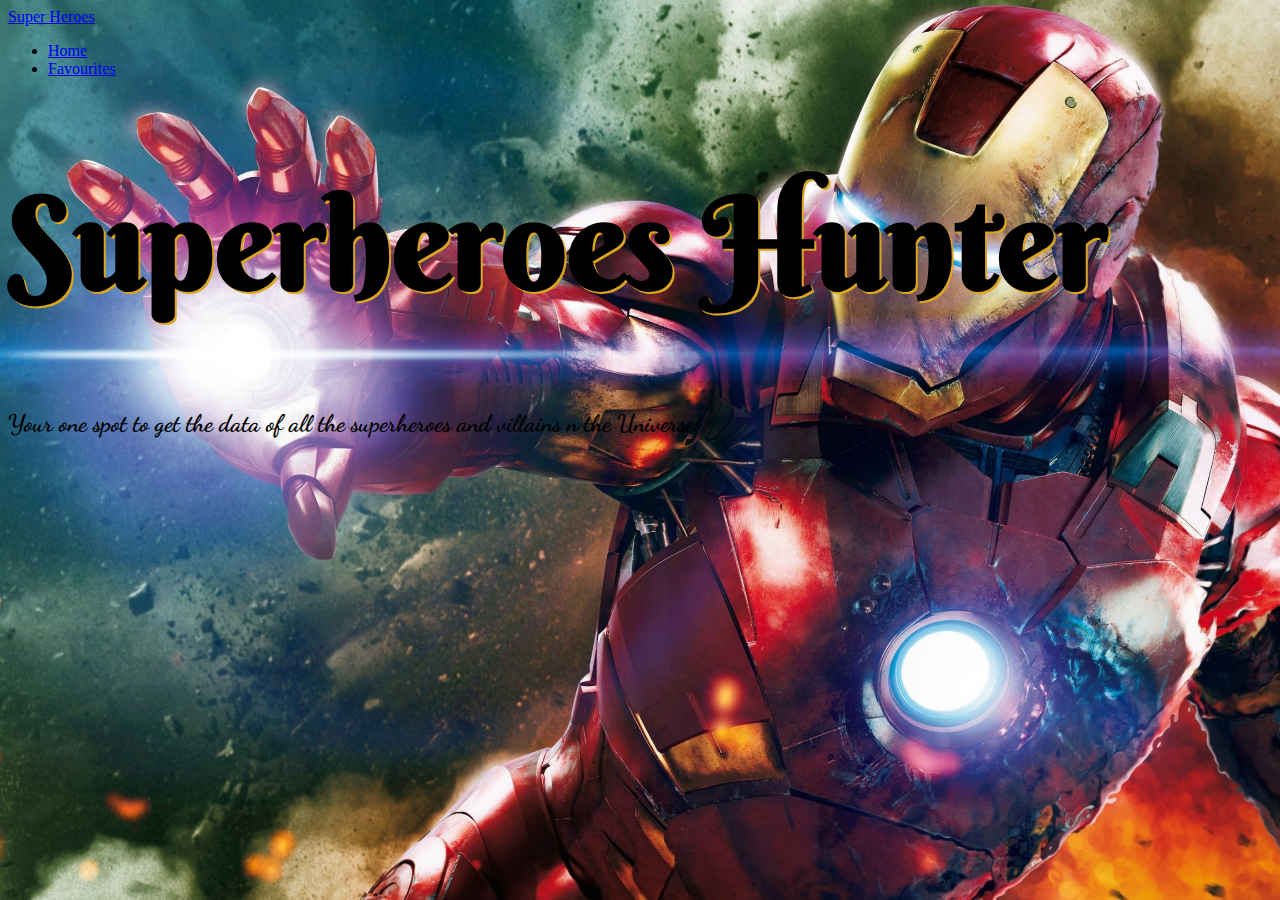
<file: assets/favourite.html>
<!DOCTYPE html>
<html>
<head>
	<meta charset="utf-8">
	<meta name="viewport" content="width=device-width, initial-scale=1">
	<!-- Bootstrap Setup -->
	<link href="https://cdn.jsdelivr.net/npm/bootstrap@5.0.2/dist/css/bootstrap.min.css" rel="stylesheet" integrity="sha384-EVSTQN3/azprG1Anm3QDgpJLIm9Nao0Yz1ztcQTwFspd3yD65VohhpuuCOmLASjC" crossorigin="anonymous">
	<link rel="stylesheet" type="text/css" href="index.css">
	<link rel="stylesheet" type="text/css" href="favourite.css">
	<!-- for fonts -->
	<link rel="preconnect" href="https://fonts.googleapis.com">
	<link rel="preconnect" href="https://fonts.gstatic.com" crossorigin>
	<link href="https://fonts.googleapis.com/css2?family=Berkshire+Swash&family=Dancing+Script:wght@700&display=swap" rel="stylesheet">
	<title>Superhero Hunter</title>
</head>
<body>
	<header class="">
		<nav class="navbar navbar-dark bg-dark justify-content-start">
			<div class="d-flex justify-content-start ms-2">
				<a class="navbar-brand logo text" href="#">Super Heroes</a>
				<ul class="navbar-nav flex-row ">
			        <li class="nav-item">
			        	<a class="nav-link mx-2" id="homeTab" aria-current="page" href="../index.html">Home</a>
			        </li>
			        <li class="nav-item">
			        	<a class="nav-link active mx-2" href="#" id="favTab">Favourites</a>
			        </li>
			    </ul>
			</div>		    
		</nav>
	</header>

	<div class="content text-center text-white ">
		<h1 class="text-secondary">Superheroes Hunter</h1>
		<h2>Your one spot to get the data of all the superheroes and villains n the Universe!</h2>

		<!-- <form class="d-flex justify-content-between ms-auto me-2 search-container">
		  	<input class="form-control me-2 " id="search" type="search"
		  	 placeholder="Type Superhero's Name (example : superman)" aria-label="Search">
		  	 <div id="search-result-container">
		  	 	
		  	 </div>
		</form> -->
			
	</div>

	<main class="container-fluid d-flex flex-wrap justify-content-center container">

		<!-- Data Comes here Dynamically -->
		
	</main>
	
	<script type="text/javascript" src="favourites.js"></script>
</body>
</html>
</file>
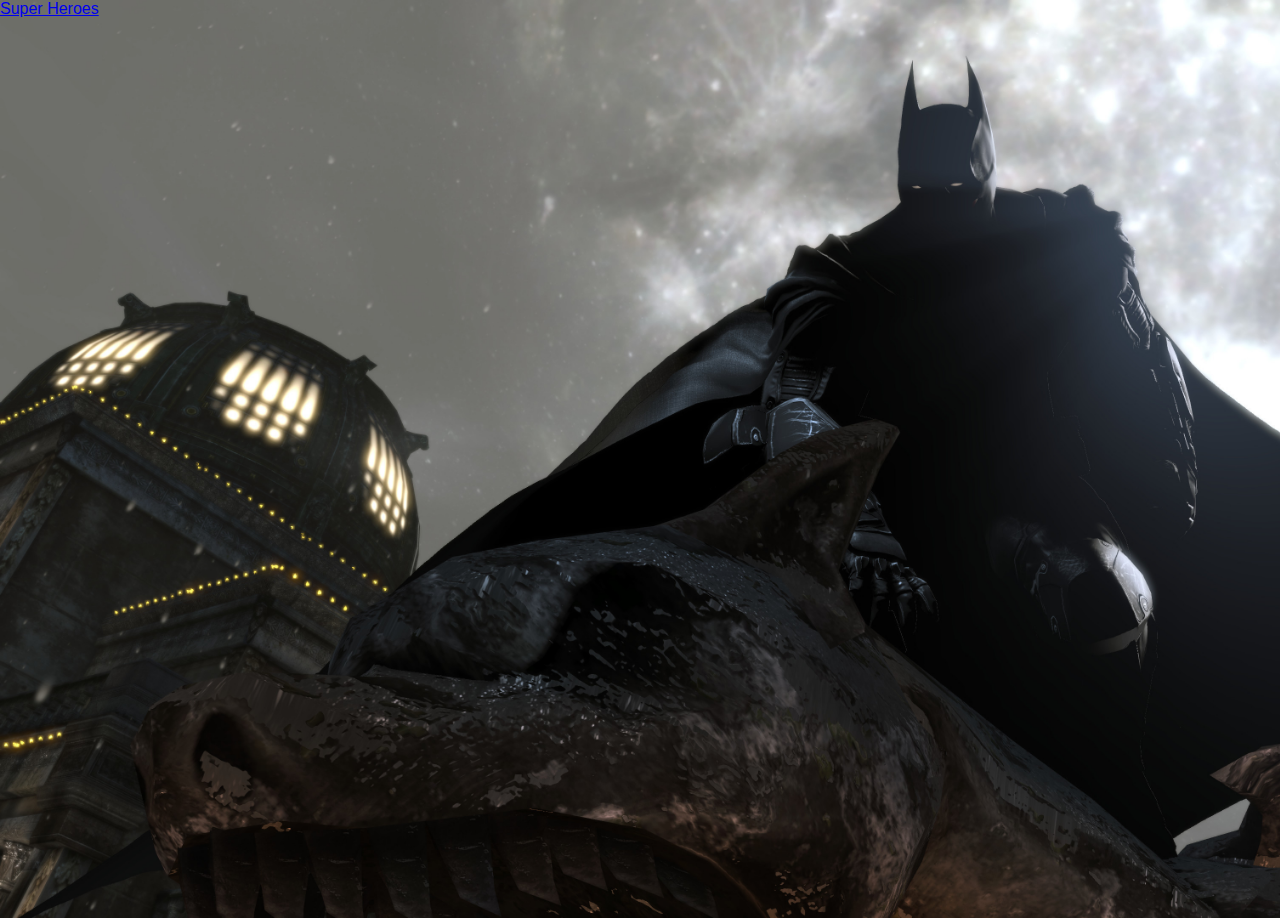
<file: assets/moreDetails.html>
<!DOCTYPE html>
<html>
<head>
	<meta charset="utf-8">
	<meta name="viewport" content="width=device-width, initial-scale=1">
	<!-- Bootstrap -->
	<link href="https://cdn.jsdelivr.net/npm/bootstrap@5.0.2/dist/css/bootstrap.min.css" rel="stylesheet" integrity="sha384-EVSTQN3/azprG1Anm3QDgpJLIm9Nao0Yz1ztcQTwFspd3yD65VohhpuuCOmLASjC" crossorigin="anonymous">
	<link rel="stylesheet" type="text/css" href="moreDetails.css">
	<!-- <link rel="stylesheet" type="text/css" href="index.css"> -->
	<title>Superhero</title>
</head>
<body>
	<header class="">
		<nav class="navbar navbar-dark bg-dark justify-content-start">
			<div class="d-flex justify-content-start ms-2">
				<a class="navbar-brand logo text" href="../index.html">Super Heroes</a>
				
			</div>		    
		</nav>
	</header>

	<main class="">

		<!-- <div class="left">
			<img src="${	data['image']['url']}">
		</div>
		<div class="right">
			<h1 class="text-white heading">${data.name}<h1>
			<p>full name if available</p>
			<p>${data['powerstats']['combat']}</p>
			<p>${data['powerstats']['intelligence']}>
			<p>${data['powerstats']['strength']}</p>
			<p>${data['work']['Occupation']}</p>
		</div> -->


	</main>
	<script type="text/javascript" src="moreDetails.js"></script>

</body>
</html>
</file>
<file: assets/index.css>
body{
	background-image: url('images/cover1.jpg');
	background-size: cover;
	background-attachment: fixed;
	background-color: grey;
	background-repeat: no-repeat;

}
	
.logo::first-letter{
	color: rgb(117, 133, 117);
	font-weight: bolder;
	color: orangered;
}

.thumbnail{
	height: 250px;
}
.container{
	/* margin: 50px 20px; */
	min-width: 100%;
	margin-top: 30vh;
}

.container .hero{
	max-height: 22rem;
	box-shadow: 1px 1px 1px 1px lightgrey;
	background-color: lightgrey;
}

.hero:hover{
	box-shadow: 2px 2px 10px 5px black;
}

.search-container > input {
	width: 60vw;
	margin: 50px auto !important;
}

.content h1{
	font-family: 'Berkshire Swash', cursive;
	font-size: 8rem;	
	text-shadow: 2px 2px goldenrod;
}
.content h2{
	font-family: 'Dancing Script', cursive;
}


.fav-btn{
	height: 25px;
	width: 25px;
	cursor: pointer;

}
.fav-btn > img{
	height: 100%;
	width: 100%
}


#search::placeholder{
	font-size: 1.2rem;
}
#search{
	padding: 5px 20px;
	font-size: 1.2rem;
}


#search-result-container{
	list-style-type: none;
	margin: 0px;
	padding-left: 5px;
	width: 59.9vw;
	top: 59%;
	left: 19.5%;
	padding: 5px 20px;
	z-index: 5;
	
}

.item{
	/* font-weight: bolder; */
	color: gray;
	font-size: 1.3rem;
	text-decoration: none;
	/* border-top: 1px solid lightgrey; */
}
</file>
<file: assets/favourite.css>
body{
	background-image: url('images/cover10.jpg');
	background-size: cover;
	background-attachment: fixed;
	background-color: grey;
	background-repeat: no-repeat;

}
</file>
<file: assets/moreDetails.css>
body {
	background-image: url('images/cover2.jpg');
	background-size: cover;
	background-repeat: no-repeat;
	font-family: Arial, sans-serif;
	margin: 0;
	padding: 0;
}

main {
	height: 100vh;
	display: flex;
	justify-content: center;
	align-items: center;
}

#showDetail {
	display: flex;
	background-color: rgba(194, 181, 180, 0.3);
	padding: 30px;
	border-radius: 15px;
	box-shadow: 0 4px 6px rgba(0, 0, 0, 0.1);
	max-width: 800px;
}

#showDetail .left {
	border-radius: 15px;
	overflow: hidden;
	margin-right: 30px;
}

.left img {
	width: 100%;
	height: auto;
}

.right {
	color: white;
}

.right h1 {
	font-size: 2.5rem;
	margin-bottom: 20px;
}

.right p {
	margin: 0;
	margin-bottom: 10px;
	font-size: 1.1rem;
	line-height: 1.6;
}

.ratings {
	display: flex;
	flex-direction: column;
}

.ratings p {
	margin: 5px 0;
	font-size: 1.1rem;
	line-height: 1.6;
	font-weight: 900;
	color: darkgoldenrod;
}

.ratings p span {
	display: inline-block;
	width: 120px;
	text-align: right;
	margin-right: 10px;
	font-weight: bolder;
}

#underline {
	border-bottom: 1px solid white;
	margin-bottom: 20px;
}

.btn {
	padding: 10px 20px;
	border: none;
	border-radius: 5px;
	cursor: pointer;
	outline: none;
}

.btn.fav {
	background-color: #28a745;
	color: white;
	transition: background-color 0.3s;
}

.btn.fav:hover {
	background-color: #218838;
}
</file>
